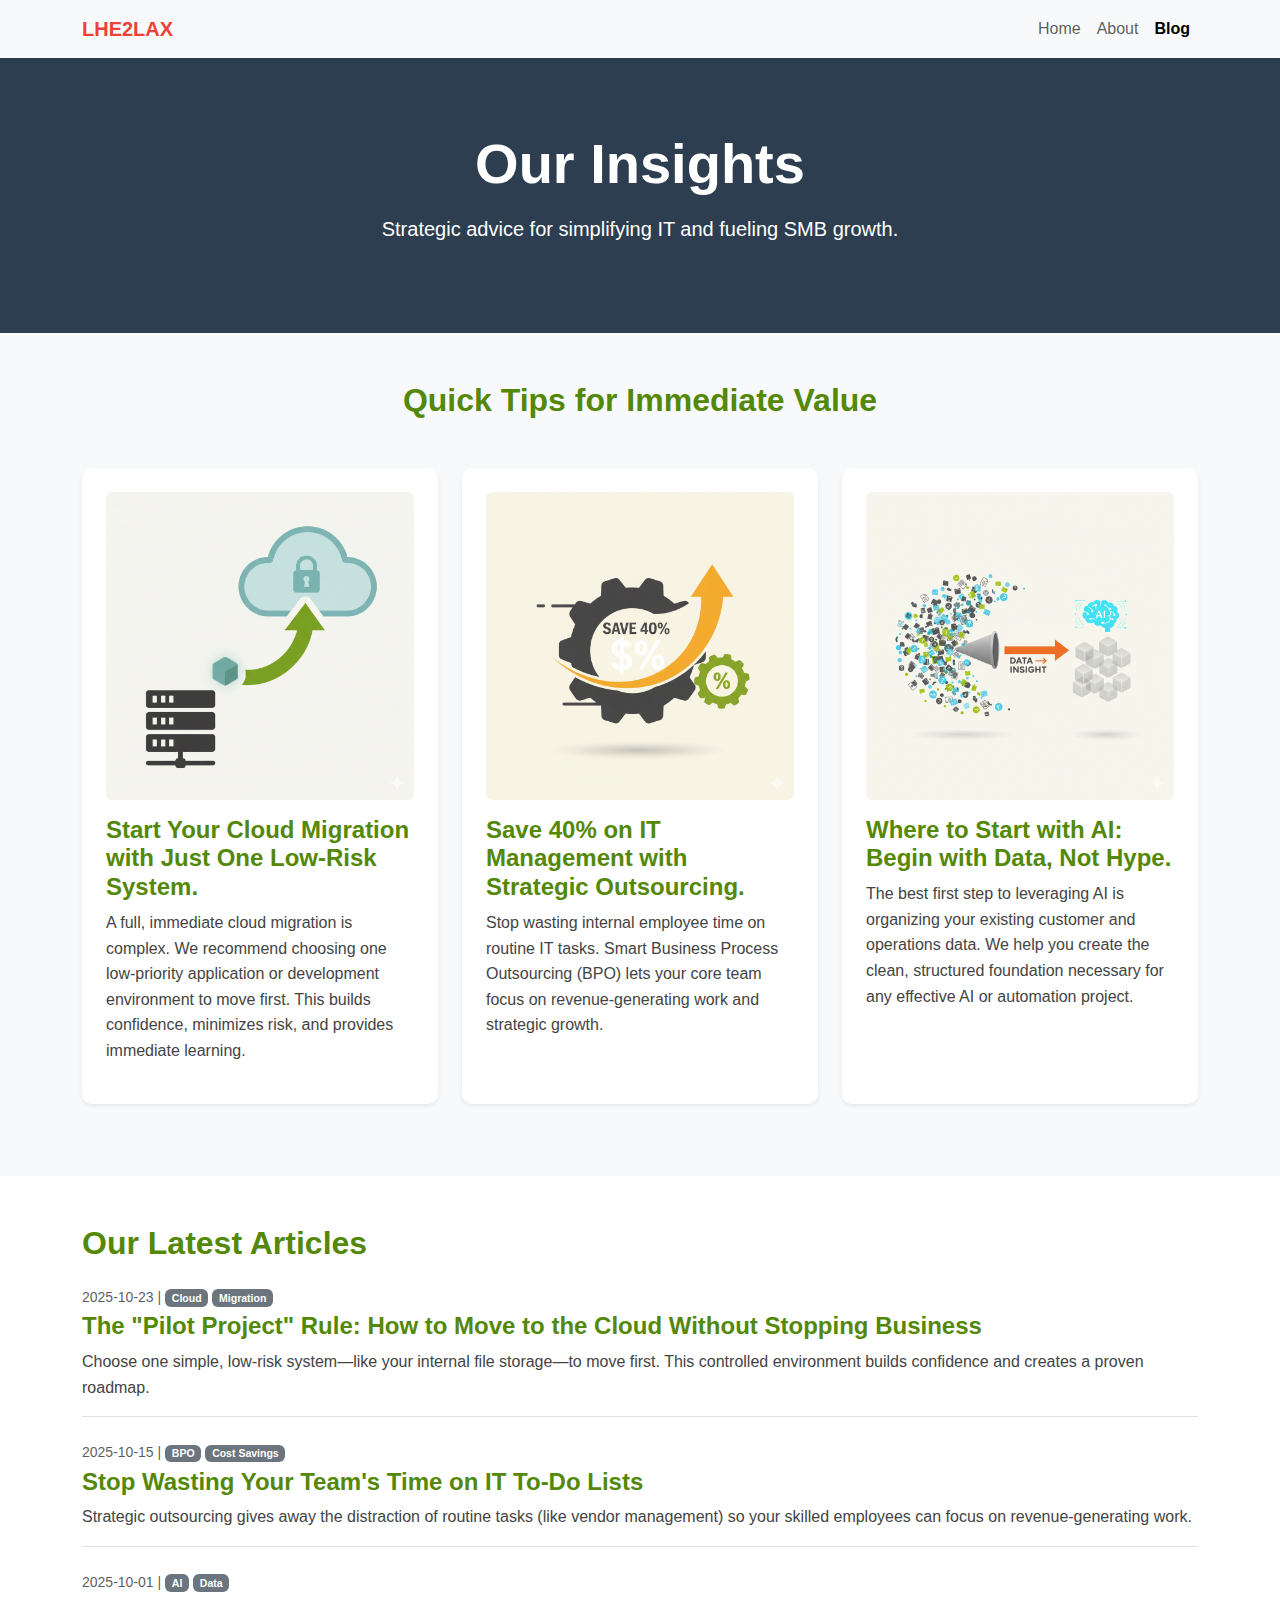
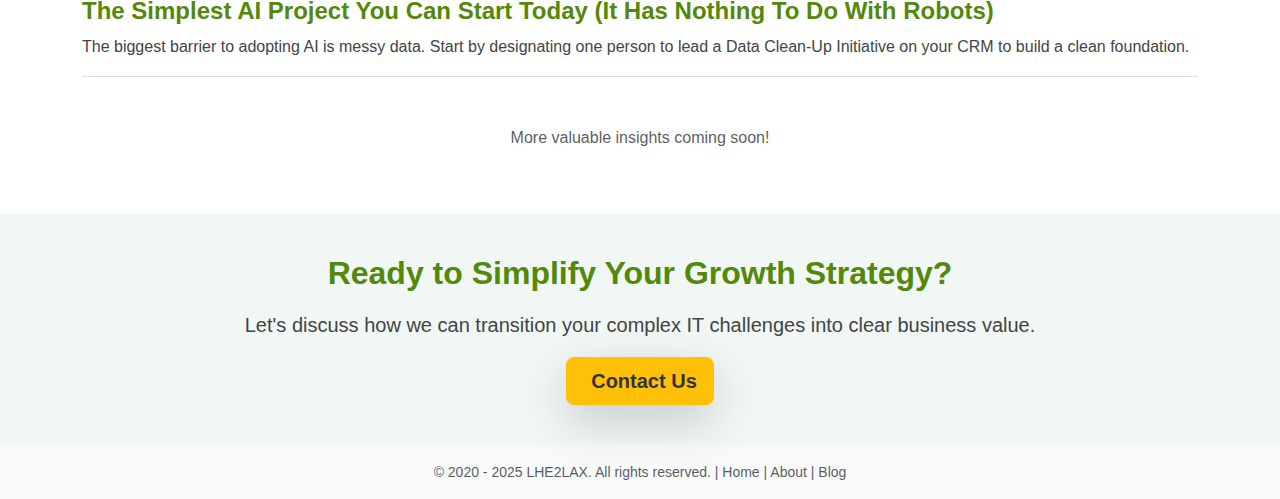
<file: blog.html>
<!DOCTYPE html>
<html lang="en">
<head>
    <meta charset="UTF-8">
    <meta name="viewport" content="width=device-width, initial-scale=1.0">
    <title>LHE2LAX: Our Insights for Growth</title>
    <link href="https://cdn.jsdelivr.net/npm/bootstrap@5.3.3/dist/css/bootstrap.min.css" rel="stylesheet">
    <link rel="stylesheet" href="css/style.css">
</head>
<body>

    <nav class="navbar navbar-expand-lg navbar-light bg-light shadow-sm">
        <div class="container">
            <a class="navbar-brand fw-bold" href="index.html" style="color: var(--bs-logo-color);">LHE2LAX</a>
            <button class="navbar-toggler" type="button" data-bs-toggle="collapse" data-bs-target="#navbarNav" aria-controls="navbarNav" aria-expanded="false" aria-label="Toggle navigation">
                <span class="navbar-toggler-icon"></span>
            </button>
            <div class="collapse navbar-collapse" id="navbarNav">
                <ul class="navbar-nav ms-auto">
                    <li class="nav-item"><a class="nav-link" href="index.html">Home</a></li>
                    <li class="nav-item"><a class="nav-link" href="about.html">About</a></li>
                    <li class="nav-item"><a class="nav-link active fw-bold" href="blog.html">Blog</a></li>
                </ul>
            </div>
        </div>
    </nav>

    <header class="bg-primary text-white text-center py-5">
        <div class="container py-4">
            <h1 class="display-5 fw-bold mb-3">Our Insights</h1>
            <p class="lead text-white">Strategic advice for simplifying IT and fueling SMB growth.</p>
        </div>
    </header>

    <section class="py-5 bg-light">
        <div class="container">
            <h2 class="text-center fw-bold mb-5" style="color: var(--bs-accent-color);">Quick Tips for Immediate Value</h2>
            <div class="row">
                <div class="col-md-4 mb-4">
                    <div class="card p-4 h-100 border-0 shadow-sm">
                        <div class="mb-3 text-center">
                            <img src="images/tip-cloud.png" class="img-fluid rounded" alt="Graphic for Cloud Migration Tip">
                        </div>
                        <h4 class="fw-bold" style="color: var(--bs-accent-color);">Start Your Cloud Migration with Just One Low-Risk System.</h4>
                        <p>A full, immediate cloud migration is complex. We recommend choosing one low-priority application or development environment to move first. This builds confidence, minimizes risk, and provides immediate learning.</p>
                    </div>
                </div>
                <div class="col-md-4 mb-4">
                    <div class="card p-4 h-100 border-0 shadow-sm">
                        <div class="mb-3 text-center">
                            <img src="images/tip-outsourcing.png" class="img-fluid rounded" alt="Graphic for Outsourcing Tip">
                        </div>
                        <h4 class="fw-bold" style="color: var(--bs-accent-color);">Save 40% on IT Management with Strategic Outsourcing.</h4>
                        <p>Stop wasting internal employee time on routine IT tasks. Smart Business Process Outsourcing (BPO) lets your core team focus on revenue-generating work and strategic growth.</p>
                    </div>
                </div>
                <div class="col-md-4 mb-4">
                    <div class="card p-4 h-100 border-0 shadow-sm">
                        <div class="mb-3 text-center">
                            <img src="images/tip-ai.png" class="img-fluid rounded" alt="Graphic for AI Tip">
                        </div>
                        <h4 class="fw-bold" style="color: var(--bs-accent-color);">Where to Start with AI: Begin with Data, Not Hype.</h4>
                        <p>The best first step to leveraging AI is organizing your existing customer and operations data. We help you create the clean, structured foundation necessary for any effective AI or automation project.</p>
                    </div>
                </div>
            </div>
        </div>
    </section>

    <section class="container py-5">
        <h2 class="fw-bold mb-4" style="color: var(--bs-accent-color);">Our Latest Articles</h2>
        
        <div class="border-bottom pb-3 mb-4 blog-post-item">
            <p class="text-muted small mb-1">2025-10-23 | <span class="badge bg-secondary">Cloud</span> <span class="badge bg-secondary">Migration</span></p>
            <h3 class="h4 fw-bold">
                <a href="#" class="text-decoration-none" style="color: var(--bs-accent-color);">The "Pilot Project" Rule: How to Move to the Cloud Without Stopping Business</a>
            </h3>
            <p class="mb-0">Choose one simple, low-risk system—like your internal file storage—to move first. This controlled environment builds confidence and creates a proven roadmap.</p>
        </div>
        
        <div class="border-bottom pb-3 mb-4 blog-post-item">
            <p class="text-muted small mb-1">2025-10-15 | <span class="badge bg-secondary">BPO</span> <span class="badge bg-secondary">Cost Savings</span></p>
            <h3 class="h4 fw-bold">
                <a href="#" class="text-decoration-none" style="color: var(--bs-accent-color);">Stop Wasting Your Team's Time on IT To-Do Lists</a>
            </h3>
            <p class="mb-0">Strategic outsourcing gives away the distraction of routine tasks (like vendor management) so your skilled employees can focus on revenue-generating work.</p>
        </div>

        <div class="border-bottom pb-3 mb-4 blog-post-item">
            <p class="text-muted small mb-1">2025-10-01 | <span class="badge bg-secondary">AI</span> <span class="badge bg-secondary">Data</span></p>
            <h3 class="h4 fw-bold">
                <a href="#" class="text-decoration-none" style="color: var(--bs-accent-color);">The Simplest AI Project You Can Start Today (It Has Nothing To Do With Robots)</a>
            </h3>
            <p class="mb-0">The biggest barrier to adopting AI is messy data. Start by designating one person to lead a Data Clean-Up Initiative on your CRM to build a clean foundation.</p>
        </div>

        <p class="text-center mt-5 text-muted">More valuable insights coming soon!</p>
    </section>

    <section class="py-4 text-dark text-center" style="background-color: var(--bs-light-cta);">
        <div class="container py-3">
            <h2 class="fw-bold mb-3">Ready to Simplify Your Growth Strategy?</h2>
            <p class="lead mb-3">Let's discuss how we can transition your complex IT challenges into clear business value.</p>
            <a href="mailto:hello@lhe2lax.com" class="btn btn-warning btn-lg fw-bold text-dark shadow-lg">
                <i class="bi bi-envelope-fill me-2"></i>
                Contact Us
            </a>
        </div>
    </section>

    <footer class="bg-light text-center py-3">
        <p class="mb-0 text-muted small">&copy; 2020 - 2025 LHE2LAX. All rights reserved. | <a href="index.html" class="text-decoration-none text-muted">Home</a> | <a href="about.html" class="text-decoration-none text-muted">About</a> | <a href="blog.html" class="text-decoration-none text-muted">Blog</a></p>
    </footer>

    <script src="https://cdn.jsdelivr.net/npm/bootstrap@5.3.3/dist/js/bootstrap.bundle.min.js"></script>
</body>
</html>
</file>
<file: css/style.css>
/* Custom Styles for LHE2LAX - Final Color Scheme */
/* Project Version: V2.1 - Post-Deployment Cleanup & Final Sync */

/* --------------------------------------------------- */
/* 1. BRAND COLOR PALETTE (Defined in :root) */
/* This is the single source of truth for all colors. */
/* --------------------------------------------------- */
:root {
    --bs-primary: #2c3e50; /* Charcoal Gray (Main header background, primary brand color) */
    --bs-warning: #ffc107; /* Standard Yellow/Orange for CTA button */
    --bs-light-cta: #f0f7f4; /* Soft Cream (Background for CTA blocks) */
    --bs-text-dark-gray: #444444; /* Dark Gray (Standard body text color for readability) */
    --bs-accent-color: #548809; /* Deep Lime (H2 Pillar/Blog Headings - Primary Accent) */
    --bs-blue-accent: #0d6efd; /* Explicit Blue (Rotating Banner H3 text - Secondary Accent) */
    --bs-logo-color: #EA4335; /* Vibrant Orange (Navigation bar logo text) */
}

/* --------------------------------------------------- */
/* 2. GLOBAL COLOR OVERRIDES */
/* Ensures brand colors override Bootstrap defaults */
/* --------------------------------------------------- */
.bg-primary {
    background-color: var(--bs-primary) !important;
}

/* Ensures Bootstrap's text-primary utility uses our Charcoal Gray */
.text-primary {
    color: var(--bs-primary) !important;
}

/* Ensures standard paragraph/list text is Dark Gray for readability */
p, li {
    color: var(--bs-text-dark-gray);
}

/* Ensures H2 headings use the Deep Lime Accent Color */
h2 {
    color: var(--bs-accent-color) !important; 
}


/* --------------------------------------------------- */
/* 3. LAYOUT & TYPOGRAPHY */
/* --------------------------------------------------- */

/* Global Font/Spacing Improvements */
body {
    font-family: 'Helvetica Neue', Helvetica, Arial, sans-serif;
    line-height: 1.6;
    background-color: #ffffff; /* Ensure a clean white base */
}

/* Header Text Enhancements */
.display-5 {
    font-size: 2.5rem;
}
@media (min-width: 768px) {
    .display-5 {
        font-size: 3.5rem;
    }
}


/* --------------------------------------------------- */
/* 4. CUSTOM ELEMENTS (Swiper, CTA Button) */
/* --------------------------------------------------- */

/* Custom adjustments for the Swiper Slides (Rotating Banner) */
.swiper-slide {
    min-height: 180px;
    padding: 30px !important; 
    transition: transform 0.3s ease-in-out, box-shadow 0.3s ease-in-out;
    border: 1px solid #ddd !important;
}

.swiper-slide:hover {
    transform: translateY(-5px); /* Slight lift on hover */
    box-shadow: 0 8px 25px rgba(0,0,0,0.15) !important; /* Subtle shadow */
}

/* Call to Action Button Style (Warning color) */
.btn-warning {
    background-color: var(--bs-warning) !important;
    border-color: var(--bs-warning) !important;
    color: #333 !important;
    font-weight: 700;
}

/* Blog Tip Cards - Ensuring they look distinct */
.card {
    border-radius: 10px;
}

/* Simple Blog Post List Link Style (Maintains link integrity) */
.blog-post-item a:hover {
    color: var(--bs-primary) !important; /* Link hover uses Charcoal Gray */
}
/* FINAL COMMIT MARKER */
</file>
